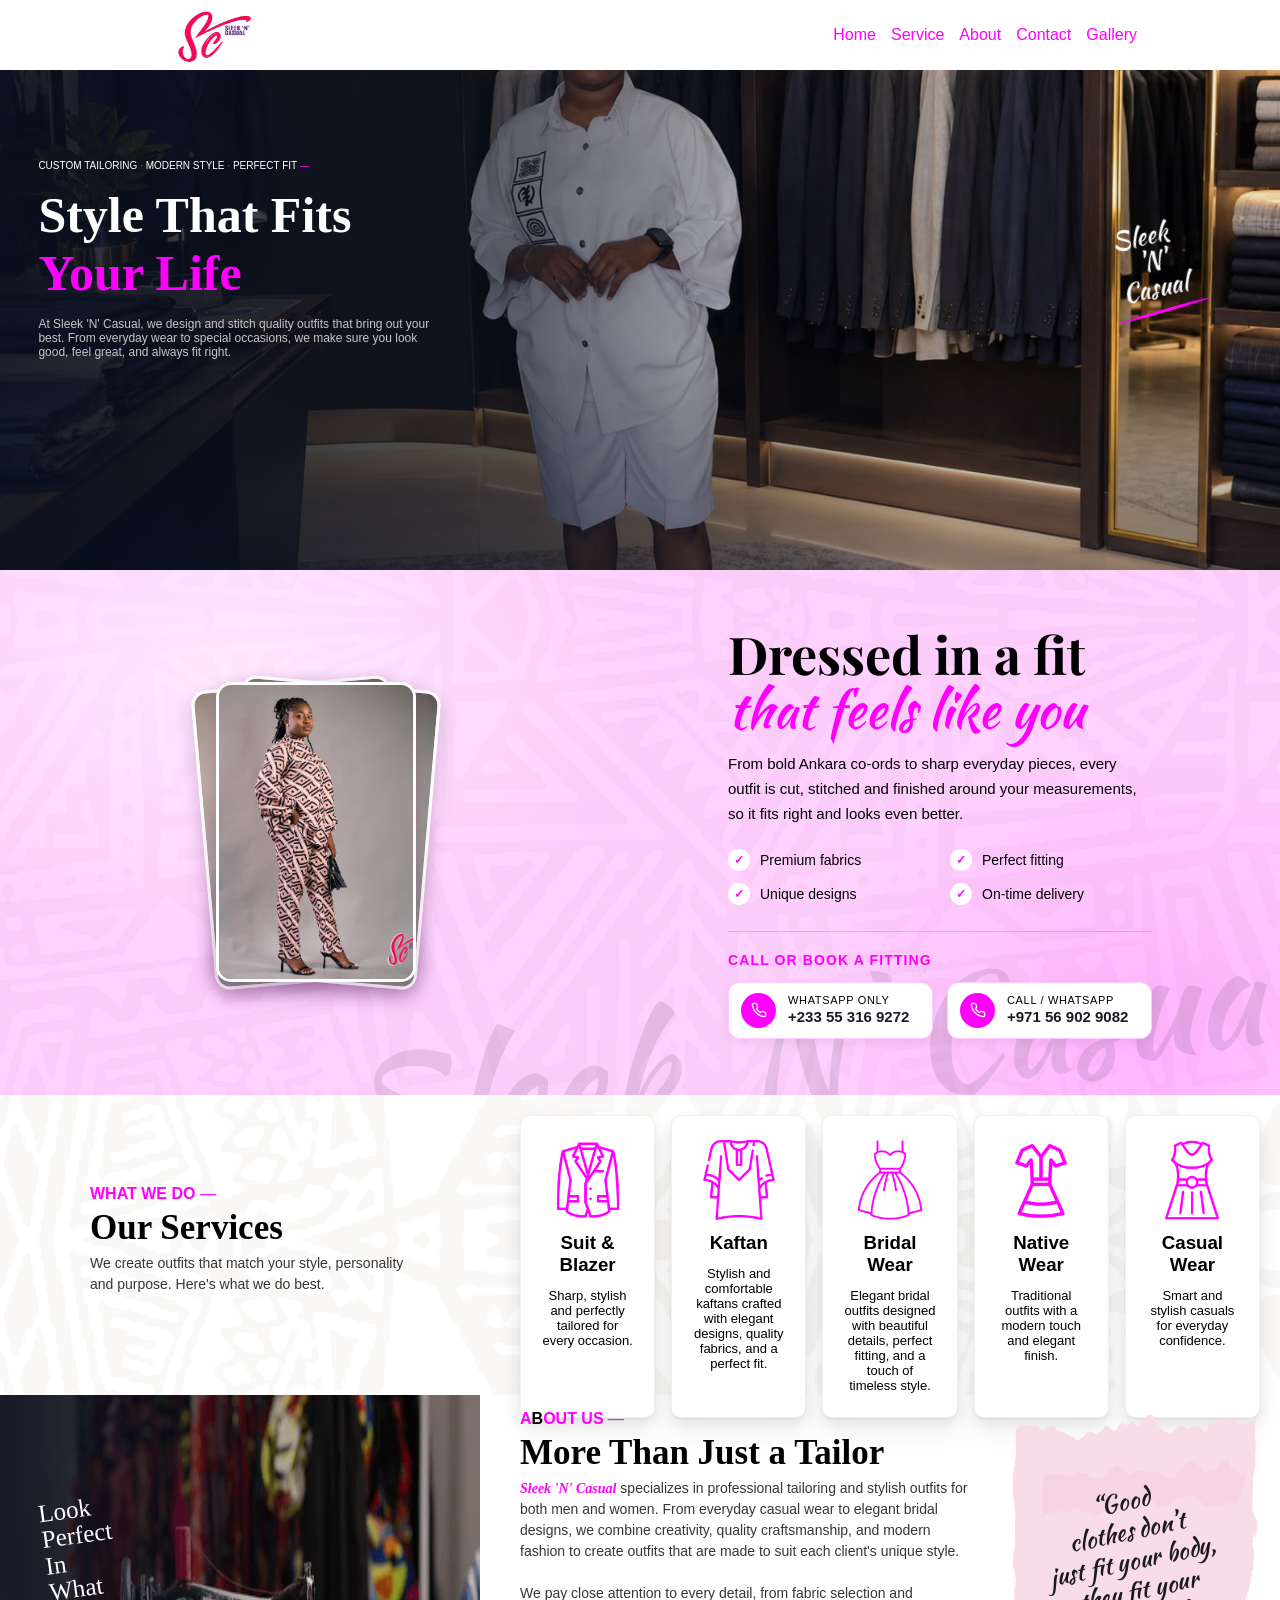
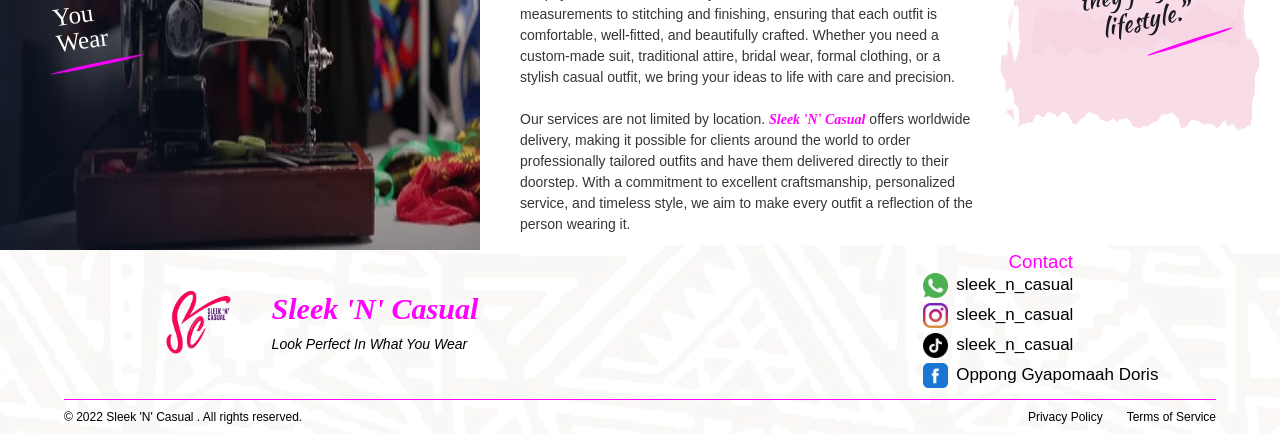
<file: index.html>
<!DOCTYPE html>
<html lang="en">

<head>
  <meta charset="UTF-8">
  <meta name="viewport" content="width=device-width, initial-scale=1.0">
  <title>Sleek 'N' Casual</title>
  <link rel="preconnect" href="https://fonts.googleapis.com">
  <link rel="preconnect" href="https://fonts.gstatic.com" crossorigin>
  <link href="https://fonts.googleapis.com/css2?family=Kaushan+Script&display=swap" rel="stylesheet">
  <link rel="preconnect" href="https://fonts.googleapis.com">
  <link rel="preconnect" href="https://fonts.gstatic.com" crossorigin>
  <link href="https://fonts.googleapis.com/css2?family=Kaushan+Script&family=Playfair+Display:wght@700&display=swap"
    rel="stylesheet">
  <link rel="stylesheet" href="https://cdnjs.cloudflare.com/ajax/libs/font-awesome/4.7.0/css/font-awesome.min.css">
  <link rel="stylesheet" href="main.css">
  <link rel="stylesheet" href="header.css">
  <link rel="stylesheet" href="style.css">
  <link rel="stylesheet" href="footer.css">
  <link rel="icon" href="images/icon/icon.png">
  <script defer src="home.js"></script>
  <script defer src="header.js"></script>
  <script defer src="gallery.js"></script>
  <script defer src="footer.js"></script>
</head>

<body>

  <header>
    <div class="img-container" id="img-container"></div>

    <nav id="nav"></nav>

    <button class="menu-btn" id="menu-btn" aria-label="Menu" aria-expanded="false">
      <span></span><span></span><span></span>
    </button>
  </header>

  <main>

    <section id="display" class="display">

      <div class="image-overlay"></div>

      <div class="track" id="track"></div>

      <div class="text-track" id="text-track"></div>

      <div class="name" id="name"></div>

    </section>

    <section class="cards-section">
      <div class="stack" id="stack">
        <div class="card c1" id="c1"></div>
        <div class="card c2" id="c2"></div>
        <div class="card c3" id="c3"></div>
      </div>

      <div class="right-side">

        <div id="the-move-up-text">
        </div>


        <!-- NEW: Tele block -->
        <div class='card-tele moveup' id="card-tele"></div>

      </div>



    </section>

    <section class="services-container" id="services-container">
      <div class="our-services" id="our-services"></div>
      <div class="services-text">
        <div class="card1" id="card1"></div>
        <div class="card1" id="card2"></div>
        <div class="card1" id="card3"></div>
        <div class="card1" id="card4"></div>
        <div class="card1" id="card5"></div>
      </div>
    </section>

    <section class="about-container" id="about">

      <div class="about-image-container" id="about-image-containe"></div>

      <div class="about-text-container reveal">

        <div class="about-text" id="about-text"></div>

        <div class="quote-panel" id="quote-panel"></div>

      </div>

    </section>

  </main>

  <footer id="contact" class="footer-container">

    <div class="contact-container">

      <div class="brand-name-logo" id="brand-name-logo"></div>

      <div class="contact-details" id="contact-details"></div>

    </div>

    <hr style="color: #ff00ff;">

    <div class="footer-bottom" id="footer-bottom"></div>

  </footer>

</body>

</html>
</file>
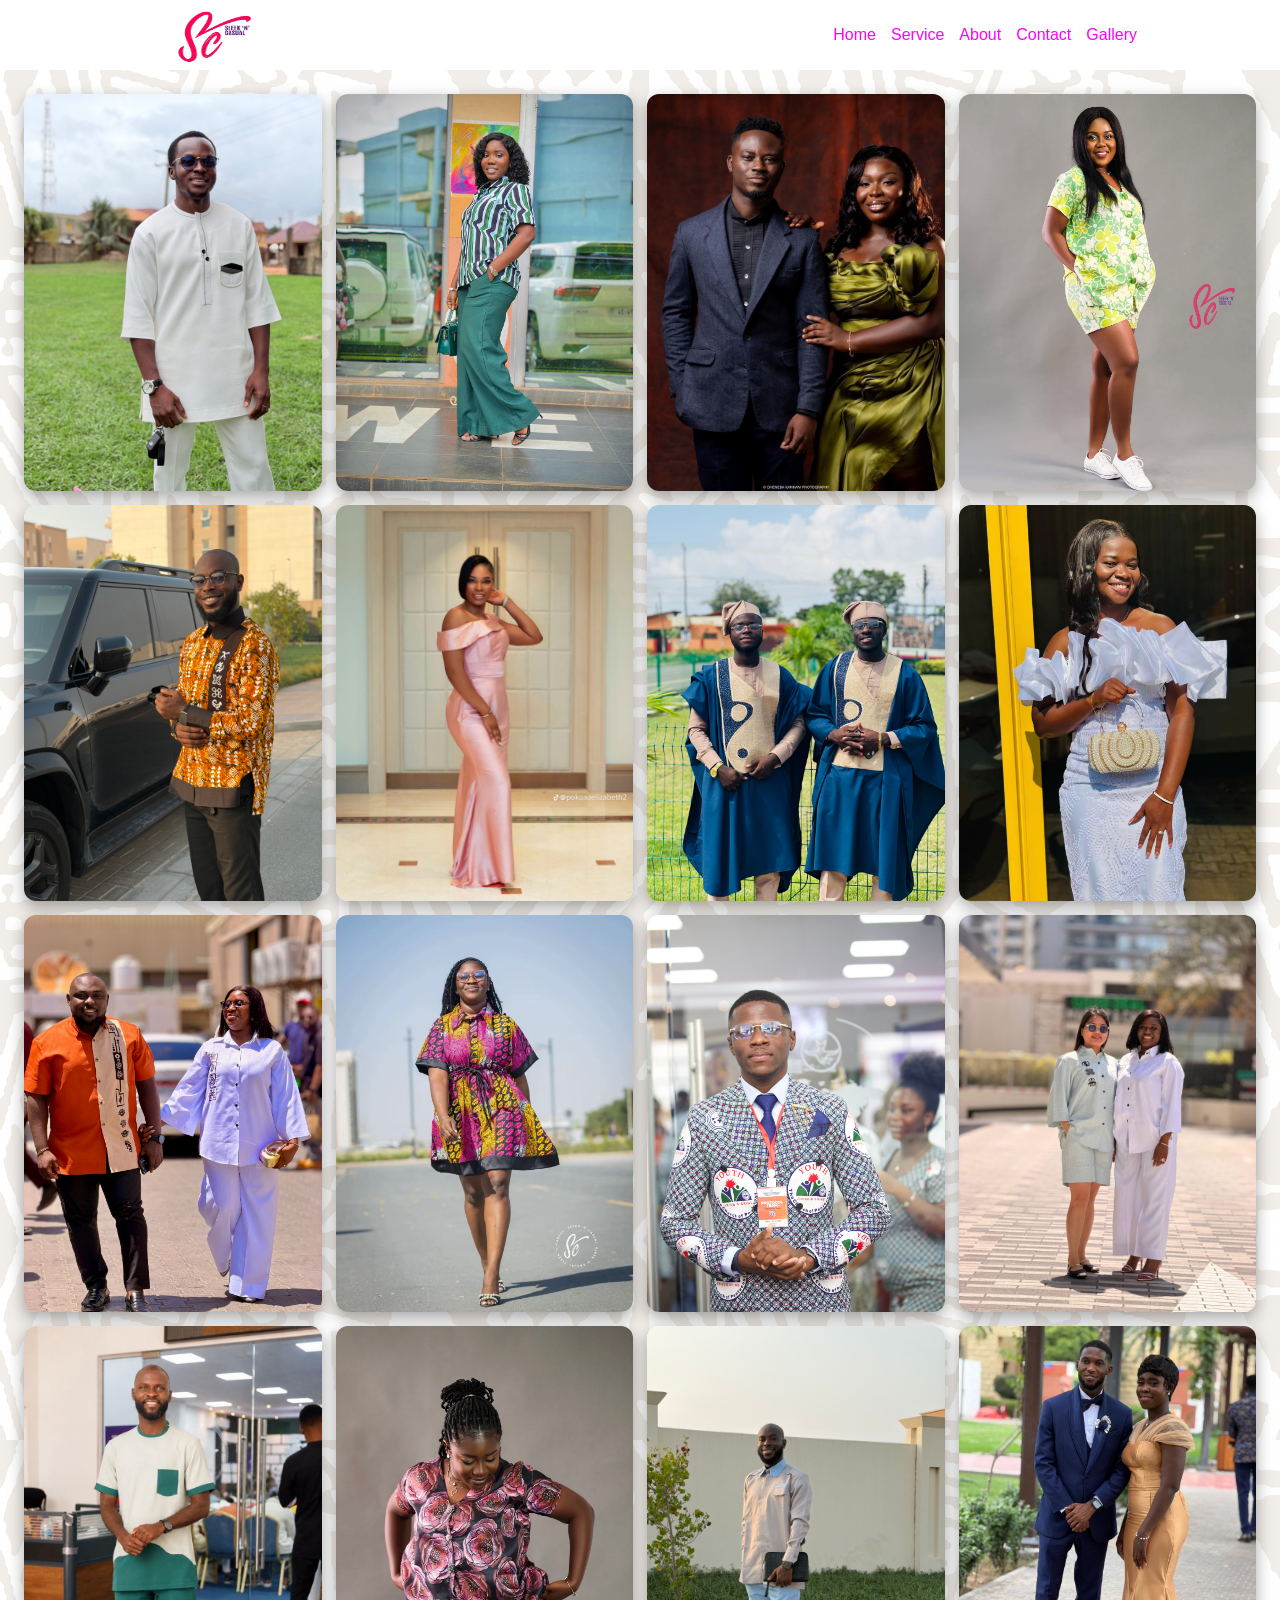
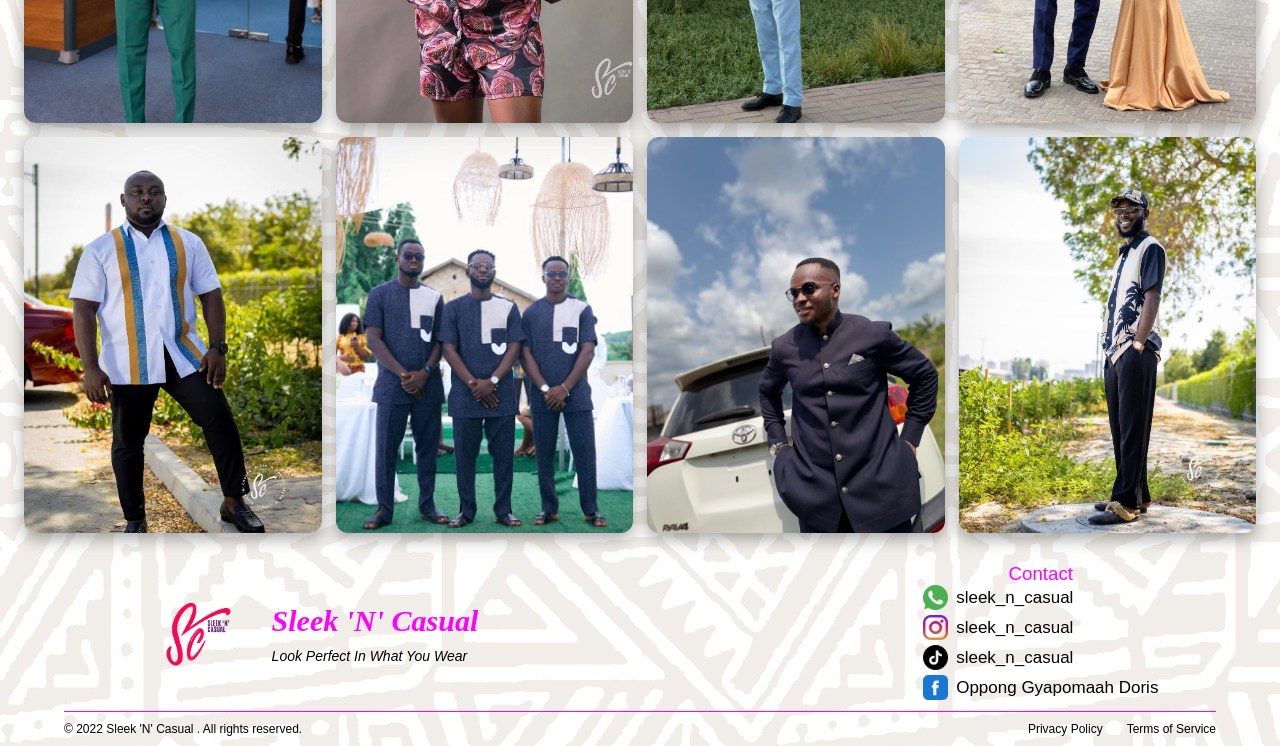
<file: gallery.html>
<!DOCTYPE html>
<html lang="en">

<head>
  <meta charset="UTF-8">
  <meta name="viewport" content="width=device-width, initial-scale=1.0">
  <title>Gallery</title>
  <link rel="preconnect" href="https://fonts.googleapis.com">
  <link rel="preconnect" href="https://fonts.gstatic.com" crossorigin>
  <link href="https://fonts.googleapis.com/css2?family=Kaushan+Script&display=swap" rel="stylesheet">
  <link rel="preconnect" href="https://fonts.googleapis.com">
  <link rel="preconnect" href="https://fonts.gstatic.com" crossorigin>
  <link href="https://fonts.googleapis.com/css2?family=Kaushan+Script&family=Playfair+Display:wght@700&display=swap"
    rel="stylesheet">
  <link rel="stylesheet" href="https://cdnjs.cloudflare.com/ajax/libs/font-awesome/4.7.0/css/font-awesome.min.css">
  <link rel="stylesheet" href="main.css">
  <link rel="stylesheet" href="header.css">
  <link rel="stylesheet" href="gallery.css">
  <link rel="stylesheet" href="footer.css">
  <link rel="icon" href="images/icon/icon.png">
  <script defer src="home.js"></script>
  <script defer src="header.js"></script>
  <script defer src="gallery.js"></script>
  <script defer src="footer.js"></script>
</head>

<body>

  <header>
    <div class="img-container" id="img-container"></div>

    <nav id="nav"></nav>

    <button class="menu-btn" id="menu-btn" aria-label="Menu" aria-expanded="false">
      <span></span><span></span><span></span>
    </button>
  </header>
  <main>

    <div class="gallery">

      <div class="card" id="gallery-card1"></div>
      <div class="card" id="gallery-card2"></div>
      <div class="card" id="gallery-card3"></div>
      <div class="card" id="gallery-card4"></div>
      <div class="card" id="gallery-card5"></div>
      <div class="card" id="gallery-card6"></div>
      <div class="card" id="gallery-card7"></div>
      <div class="card" id="gallery-card8"></div>
      <div class="card" id="gallery-card9"></div>
      <div class="card" id="gallery-card10"></div>
      <div class="card" id="gallery-card11"></div>
      <div class="card" id="gallery-card12"></div>
      <div class="card" id="gallery-card13"></div>
      <div class="card" id="gallery-card14"></div>
      <div class="card" id="gallery-card15"></div>
      <div class="card" id="gallery-card16"></div>
      <div class="card" id="gallery-card17"></div>
      <div class="card" id="gallery-card18"></div>
      <div class="card" id="gallery-card19"></div>
      <div class="card" id="gallery-card20"></div>

    </div>
  </main>

  <footer id="contact" class="footer-container">

    <div class="contact-container">

      <div class="brand-name-logo" id="brand-name-logo"></div>

      <div class="contact-details" id="contact-details"></div>

    </div>

    <hr style="color: #ff00ff;">

    <div class="footer-bottom" id="footer-bottom"></div>

  </footer>

</body>

</html>
</file>
<file: main.css>
* {
  font-family: Arial, Helvetica, sans-serif;
  box-sizing: border-box;
  margin: 0;
  padding: 0;
}

html {
  scroll-behavior: smooth;
}

body {
  background:
    linear-gradient(rgba(255, 255, 255, 0.7), rgba(255, 255, 255, 0.7)),
    url('images/icon/background.jpg');
  height: 100%;
  width: 100%;
}

a {
  text-decoration: none;
  color: initial;
}

main {
  padding-top: 70px;
}
</file>
<file: header.css>
html {
  scroll-padding-top: 70px;
  /* links like #about stop below the fixed header, not under it */
}

header {
  position: fixed;
  top: 0;
  left: 0;
  box-sizing: border-box;
  /* padding no longer adds to the 100% width */
  display: flex;
  justify-content: space-between;
  align-items: center;
  height: 70px;
  width: 100%;
  padding: 0 10%;
  background-color: white;
  z-index: 5;
}

header .logo {
  display: block;
  width: 170px;
  height: 120px;
}

nav a {
  margin-right: 15px;
  font-family: Impact, Haettenschweiler, 'Arial Narrow Bold', sans-serif;
  color: #ff00ff;
  text-decoration: none;
}

/* hamburger button: hidden on desktop */
.menu-btn {
  display: none;
  flex-direction: column;
  justify-content: center;
  gap: 5px;
  width: 40px;
  height: 40px;
  padding: 8px;
  background: none;
  border: none;
  cursor: pointer;
}

.menu-btn span {
  display: block;
  height: 3px;
  width: 100%;
  background: #ff00ff;
  border-radius: 2px;
  transition: transform 0.3s ease, opacity 0.3s ease;
}

/* ================= 1100px and below ================= */
@media (max-width: 1100px) {
  header {
    padding: 0 5%;
  }

  header .logo {
    width: 150px;
    height: 105px;
  }

  nav a {
    margin-right: 12px;
    font-size: 15px;
  }
}

/* ================= 760px and below: hamburger menu ================= */
@media (max-width: 760px) {
  .menu-btn {
    display: flex;
  }

  header .logo {
    width: 120px;
    height: 84px;
  }

  /* the links become a dropdown under the header */
  nav {
    position: absolute;
    top: 70px;
    left: 0;
    width: 100%;
    display: flex;
    flex-direction: column;
    background: white;
    max-height: 0;
    /* closed */
    overflow: hidden;
    transition: max-height 0.4s ease;
    box-shadow: 0 10px 20px rgba(0, 0, 0, 0.12);
  }

  nav a {
    margin: 0;
    padding: 16px 5%;
    font-size: 18px;
    border-top: 1px solid rgba(255, 0, 255, 0.15);
  }

  header.open nav {
    max-height: 400px;
  }

  /* open */

  /* the three lines turn into an X */
  header.open .menu-btn span:nth-child(1) {
    transform: translateY(8px) rotate(45deg);
  }

  header.open .menu-btn span:nth-child(2) {
    opacity: 0;
  }

  header.open .menu-btn span:nth-child(3) {
    transform: translateY(-8px) rotate(-45deg);
  }
}

/* ================= 460px and below ================= */
@media (max-width: 460px) {
  header {
    padding: 0 4%;
  }

  header .logo {
    width: 100px;
    height: 70px;
  }

  .menu-btn {
    width: 36px;
    height: 36px;
  }

  nav a {
    padding: 14px 4%;
    font-size: 16px;
  }
}
</file>
<file: style.css>
.display {
  position: relative;
  width: 100%;
  height: 500px;
  overflow: hidden;
}

.track {
  display: flex;
  width: 100%;
  height: 500px;
}

.track img {
  flex: 0 0 100%;
  width: 100%;
  height: 500px;
  object-fit: cover;
  object-position: center;
}

.text-track {
  position: absolute;
  color: black;
  margin: 40px 0 40px 3%;
  inset: 0;
  z-index: 2;
  top: 10%;
  /* above the overlay */
}

.list {
  color: #ffffff;
  text-transform: uppercase;
  font-size: 10px;
  font-weight: 200;
  margin-bottom: 15px;
}

.dot,
.dash {
  font-weight: 100;
  color: #ff00ff;
}

.head,
.head1 {
  color: white;
  width: 350px;
  font-size: 50px;
  font-family: 'Times New Roman';
  font-weight: bold;
  margin-bottom: 15px;
}

.head1 {
  color: #ff00ff;
}

.description {
  font-size: 12px;
  width: 400px;
  color: rgb(199, 199, 199)
}

.name {
  position: absolute;
  top: 30%;
  right: 6%;
  z-index: 2;
  color: #fff;
  pointer-events: none;
  transform: rotate(-12deg);
  /* the tilt */
}

.name h2 {
  margin: 0;
  font-weight: 400;
  font-size: 25px;
  line-height: 1.05;
  text-transform: none;
  /* script looks best in normal case */
  letter-spacing: 0;
}

/* stagger the three lines */
.name h2 span {
  display: block;
  font-family: 'Kaushan Script', cursive;
}

.name .w2 {
  padding-left: 22px;
}

/* pink swoosh underline */
.name::after {
  content: "";
  display: block;
  width: 95px;
  height: 3px;
  margin: 10px 0 0 -10px;
  background: #ff00ff;
  border-radius: 50%;
  opacity: 0;
  transform: translateX(-40px) rotate(-4deg);
  /* start: left, tilted */
  animation: lineright 0.5s ease-out 0.05s forwards;
}

.image-overlay {
  position: absolute;
  inset: 0;
  z-index: 1;
  background:
    linear-gradient(90deg, rgba(9, 16, 31, 0.9) 0%, rgba(9, 16, 31, 0.62) 42%, rgba(9, 16, 31, 0.08) 75%),
    linear-gradient(0deg, rgba(9, 16, 31, 0.35), transparent 45%);
  pointer-events: none;
}

.cards-section {
  --shadow: rgba(60, 0, 70, 0.22);
  position: relative;
  width: 100%;
  min-height: 500px;
  display: grid;
  grid-template-columns: repeat(2, 1fr);
  align-items: center;
  gap: 80px;
  padding: 56px 56px 56px 40px;
  overflow: hidden;
  color: #1a1a22;
  background:
    radial-gradient(600px 400px at 18% 20%, rgba(255, 255, 255, 0.55), transparent 70%),
    radial-gradient(500px 420px at 90% 90%, rgba(255, 0, 255, 0.14), transparent 70%),
    rgba(255, 0, 255, 0.18);
}

/* faint brand name in the corner */
.cards-section::after {
  content: "Sleek 'N' Casual";
  position: absolute;
  right: -20px;
  bottom: -30px;
  font-family: 'Kaushan Script', cursive;
  font-size: 150px;
  line-height: 1;
  white-space: nowrap;
  opacity: 0.1;
  transform: rotate(-8deg);
  pointer-events: none;
}

/* ---------- your cards (unchanged behavior) ---------- */
.stack {
  position: relative;
  width: 200px;
  height: 300px;
  cursor: pointer;
  place-self: center;
}

.card {
  position: absolute;
  inset: 0;
  border-radius: 15px;
  overflow: hidden;
  border: 3px solid #fff;
  /* white frame from the new design */
  box-shadow: 0 8px 20px var(--shadow);
  transform-origin: 50% 100%;
  transition: transform 1.5s cubic-bezier(0.34, 1.56, 0.64, 1),
    box-shadow 0.5s ease;
}

.c1 {
  transform: rotate(-5deg);
}

.c2 {
  transform: rotate(5deg);
}

.c3 {
  transform: rotate(0deg);
  z-index: 1;
}

.card img {
  width: 100%;
  height: 100%;
  object-fit: cover;
  display: block;
}

/* Fan out when the stack is hovered */
.stack:hover .c1 {
  transform: translateX(-90px) rotate(-22deg);
}

.stack:hover .c2 {
  transform: translateX(90px) rotate(22deg);
}

.stack:hover .c3 {
  transform: translateY(-18px) rotate(0deg);
}

/* ---------- text ---------- */
.right-side {
  position: relative;
  z-index: 2;
  max-width: 480px;
  padding-left: 56px;
}

.right-side h2 {
  font-family: 'Playfair Display', Georgia, serif;
  font-size: clamp(34px, 4.4vw, 52px);
  line-height: 1.08;
  margin: 0 0 14px;
  color: black;
}

.right-side h2 em {
  display: block;
  font-family: 'Kaushan Script', cursive;
  font-style: normal;
  font-weight: 400;
  color: #ff00ff;
}

.lead {
  font-size: 15px;
  line-height: 1.65;
  color: rgba(255, 255, 255, 0.82);
  margin: 0 0 22px;
  max-width: 440px;
  color: black;
}

.right-side ul {
  list-style: none;
  margin: 0;
  padding: 0;
  display: grid;
  grid-template-columns: 1fr 1fr;
  gap: 12px 20px;
  color: black;
}

.right-side li {
  display: flex;
  align-items: center;
  gap: 10px;
  font-size: 14px;
  font-weight: 500;
}

/* white circle with a pink tick */
.right-side li::before {
  content: "✓";
  flex: none;
  width: 22px;
  height: 22px;
  display: grid;
  place-items: center;
  border-radius: 50%;
  background: #fff;
  color: #ff00ff;
  font-size: 12px;
  font-weight: 700;
}

/* Tele block */
/* contact block */
.card-tele {
  margin-top: 26px;
  padding-top: 20px;
  border-top: 1px solid rgba(255, 0, 255, 0.25);
  max-width: 550px;
}

.card-tele h5 {
  margin: 0 0 14px;
  font-size: 14px;
  text-transform: uppercase;
  letter-spacing: 0.08em;
  color: #ff00ff;
}

.tele-cards {
  display: flex;
  gap: 14px;
}

.tele-card {
  flex: 1;
  display: flex;
  align-items: center;
  gap: 12px;
  padding: 10px 12px;
  background: #fff;
  border: 1px solid rgba(255, 0, 255, 0.2);
  border-radius: 12px;
  text-decoration: none;
  color: #1a1a22;
  box-shadow: 0 4px 12px rgba(0, 0, 0, 0.06);
  transition: transform 0.25s ease, box-shadow 0.25s ease, border-color 0.25s ease;
}

.tele-card:hover {
  transform: translateY(-3px);
  border-color: #ff00ff;
  box-shadow: 0 10px 20px rgba(255, 0, 255, 0.18);
}

.tele-icon {
  flex: none;
  display: grid;
  place-items: center;
  width: 35px;
  height: 35px;
  border-radius: 50%;
  background: #ff00ff;
  color: #fff;
}

.tele-icon svg {
  width: 16px;
  height: 16px;
}

.tele-info {
  display: flex;
  flex-direction: column;
  line-height: 1.3;
}

.tele-info small {
  font-size: 11px;
  text-transform: uppercase;
  letter-spacing: 0.06em;
  color: black;
}

.tele-info strong {
  font-size: 15px;
  font-weight: 600;
}

.services-container {
  display: grid;
  grid-template-columns: 500px 1fr;
  width: 100%;
  height: 300px;
}

.our-services {
  padding: 18%;
}

.our-services h4,
.about-text h4 {
  text-transform: uppercase;
  color: #ff00ff;
  font-size: 16px;
  margin-bottom: 5px;
}

.our-services h2,
.about-text h2 {
  font-family: 'Times New Roman';
  font-size: 35px;
  margin-bottom: 5px;
}

.our-services p,
.about-text p {
  font-size: 14px;
  line-height: 1.5;
  color: #363636;
  max-width: 400px;
}

.services-text {
  display: grid;
  grid-template-columns: repeat(5, 1fr);
  gap: 16px;
  padding: 20px;
}

.services-text>div {
  /* only the 5 cards */
  background-color: white;
  border-radius: 10px;
  padding: 24px 20px;
  text-align: center;
  display: flex;
  flex-direction: column;
  align-items: center;
  gap: 12px;
  border: 1px solid rgba(0, 0, 0, 0.05);
  /* thin edge so the card shows on white */
  box-shadow:
    0 1px 2px rgba(0, 0, 0, 0.06),
    0 6px 14px rgba(0, 0, 0, 0.07),
    0 16px 32px rgba(0, 0, 0, 0.06);
}

.services-text img {
  width: 80px;
  height: 80px;
}

.services-text p {
  font-size: 13px;
}

.about-container {
  background-color: #ffffff;
  height: 500px;
  width: 100%;
  height: 450px;
  display: grid;
  grid-template-columns: repeat(2, 1fr);
}

.about-image-container {
  position: relative;
  /* the overlay now measures against this box */
  overflow: hidden;
}

.about-image-container img {
  display: block;
  width: 100%;
  height: 100%;
  object-position: center;
}

.image-overlay2 {
  position: absolute;
  inset: 0;
  z-index: 1;
  background:
    linear-gradient(90deg, rgba(9, 16, 31, 0.9) 0%, rgba(9, 16, 31, 0.62) 30%, rgba(9, 16, 31, 0.08) 70%),
    linear-gradient(0deg, rgba(9, 16, 31, 0.35), transparent 45%);
  pointer-events: none;
}

.motor {
  position: absolute;
  top: 22%;
  left: 10%;
  z-index: 2;
  color: #fff;
  pointer-events: none;
  transform: rotate(-8deg);
  /* the tilt */
}

.motor h2 {
  width: 20px;
  text-align: center;
  margin: 0;
  font-weight: 400;
  font-size: 25px;
  line-height: 1.05;
  text-transform: none;
  /* script looks best in normal case */
  letter-spacing: 0;
  font-family: 'Times New Roman';
}

/* pink swoosh underline */
.motor::after {
  content: "";
  display: block;
  width: 95px;
  height: 3px;
  margin: 10px 0 0 -10px;
  background: #ff00ff;
  border-radius: 50%;
  opacity: 0;
  transform: translateX(-40px) rotate(-4deg);
  /* start: left, tilted */
  animation: lineright 0.5s ease-out 0.05s forwards;
}

.about-text-container {
  display: flex;
  justify-content: space-between;
}

.about-text {
  padding: 15px 10px 15px 40px;
}

.about-text h4 {
  color: #ff00ff;
  text-transform: uppercase;
}

.only-b {
  color: black;
}

.about-text h2 {
  width: 400px;
}

.about-text p {
  max-width: 550px;
}

.brand-name {
  color: #ff00ff;
  font-family: 'Times New Roman';
  font-weight: bold;
  font-style: italic;
}

/* quote-panel  */
.quote-panel {
  position: relative;
  width: 350px;
  max-width: 100%;
  /* shrinks on small screens */
  height: 350px;
  display: grid;
  place-items: center;
  overflow: hidden;
}

.brush {
  position: absolute;
  inset: 0;
  width: 100%;
  height: 100%;
}

.quote {
  position: relative;
  z-index: 1;
  transform: rotate(-12deg);
  font-size: 24px;
  line-height: 1.25;
  text-align: center;
  color: #1a1a22;
}

.quote,
.quote p {
  font-family: 'Kaushan Script', cursive;
}

.quote p {
  margin: 0;
}

.quote::after {
  content: "";
  display: block;
  width: 90px;
  height: 3px;
  margin: 14px 0 0 auto;
  background: #ff00ff;
  border-radius: 50%;
  transform: rotate(-6deg);
}

/* Animations */
.moveright {
  opacity: 0;
  transform: translate(var(--x, -40px), var(--y, 0));
  animation: moveright 0.5s ease-out forwards;
  animation-delay: var(--delay, 0s);
}

.list.moveright {
  animation-delay: 0.02s;
}

.head.moveright {
  animation-delay: 0.07s;
}

.description.moveright {
  animation-delay: 0.1s;
}

@keyframes moveright {
  100% {
    opacity: 1;
    transform: translate(0, 0);
  }
}

@keyframes lineright {
  100% {
    opacity: 1;
    transform: translateX(0) rotate(-4deg);
    /* end: in place, same tilt */
  }
}

.moveup {
  opacity: 0;
  transform: translateY(30px);
  animation: moveup 0.5s ease-out forwards;
  animation-delay: var(--delay, 0s);
}

@keyframes moveup {
  100% {
    opacity: 1;
    transform: translateY(0px);
  }
}

.right-side h2.moveup {
  animation-delay: 0.05s;
}

.right-side .lead.moveup {
  animation-delay: 0.15s;
}

.right-side ul.moveup {
  animation-delay: 0.25s;
}

.services-container {
  opacity: 0;
  transform: translateY(100px);
  transition: opacity 0.8s ease-out, transform 0.8s ease-out;
}

.services-container.show {
  opacity: 1;
  transform: translateY(0);
}

.reveal {
  opacity: 0;
  transform: translateX(-60px);
  /* waiting on the left */
  transition: opacity 0.7s ease-out, transform 0.7s ease-out;
}

.reveal.show {
  opacity: 1;
  transform: translateX(0);
  /* slides right into place */
}

/* ================= 1100px and below ================= */
@media (max-width: 1100px) {

  /* stack spreads when the .spread class is added by scrolling */
  .stack.spread .c1 {
    transform: translateX(-90px) rotate(-22deg);
  }

  .stack.spread .c2 {
    transform: translateX(90px) rotate(22deg);
  }

  .stack.spread .c3 {
    transform: translateY(-18px) rotate(0deg);
  }

  /* hero */
  .display {
    height: 460px;
  }

  .text-track {
    top: 15%;
  }

  .track,
  .track img {
    height: 100%;
  }

  .head,
  .head1 {
    font-size: 42px;
  }

  .head {
    width: auto;
    max-width: 380px;
  }

  .description {
    width: auto;
    max-width: 380px;
  }

  .name {
    right: 6%;
  }

  /* pink section: 2 columns -> 2 rows */
  .cards-section {
    grid-template-columns: 1fr;
    min-height: auto;
    gap: 40px;
    padding: 48px 32px;
    text-align: center;
  }

  .cards-section::after {
    font-size: 100px;
  }

  .right-side {
    margin: 0 auto;
    padding-left: 0;
  }

  .lead {
    margin-left: auto;
    margin-right: auto;
  }

  .right-side ul {
    justify-items: start;
    max-width: 380px;
    margin: 0 auto;
  }

  /* services: all rows */
  .services-container {
    grid-template-columns: 1fr;
    height: auto;
  }

  .our-services {
    padding: 40px 6% 10px;
  }

  .services-text {
    grid-template-columns: 1fr;
    /* every card on its own row */
    max-width: 520px;
    margin: 0 auto;
    padding: 20px 20px 40px;
  }

  /* about: 2 columns -> 2 rows */
  .about-container {
    grid-template-columns: 1fr;
    height: auto;
  }

  .about-image-container {
    height: 320px;
  }

  .about-image-container img {
    object-fit: cover;
  }

  .about-text {
    padding: 30px 5%;
  }

  .about-text h2 {
    width: auto;
  }

  .about-text p {
    max-width: 100%;
  }
}

/* ================= 760px and below ================= */
@media (max-width: 760px) {

  /* stack: smaller, so the spread fits on a phone */
  .stack {
    width: 180px;
    height: 270px;
  }

  .stack:hover .c1,
  .stack.spread .c1 {
    transform: translateX(-80px) rotate(-22deg);
  }

  .stack:hover .c2,
  .stack.spread .c2 {
    transform: translateX(80px) rotate(22deg);
  }

  .stack:hover .c3,
  .stack.spread .c3 {
    transform: translateY(-14px) rotate(0deg);
  }

  /* hero */
  .display {
    height: 420px;
  }

  .text-track {
    margin: 28px 5%;
    top: 17%;
  }

  .head,
  .head1 {
    font-size: 34px;
  }

  .head {
    max-width: 300px;
  }

  .description {
    max-width: 300px;
  }

  .name {
    top: 30%;
    right: 7%;
  }

  .name h2 {
    font-size: 20px;
  }

  .name::after {
    width: 75px;
  }

  /* pink section */
  .cards-section {
    padding: 40px 20px;
    gap: 32px;
  }

  .cards-section::after {
    font-size: 80px;
  }

  .lead {
    font-size: 14px;
  }

  .about-tele {
    max-width: 100%;
  }

  /* services + about */
  .our-services h2,
  .about-text h2 {
    font-size: 30px;
  }

  .about-image-container {
    height: 280px;
  }

  .motor h2 {
    font-size: 22px;
  }

  .about-text-container {
    flex-direction: column;
    align-items: center;
  }

  .about-text {
    padding: 24px 6%;
  }

  .quote-panel {
    width: 300px;
    height: 300px;
  }

  .quote {
    font-size: 21px;
  }
}

/* ================= 460px and below ================= */
@media (max-width: 460px) {

  /* stack: smallest */
  .stack {
    width: 140px;
    height: 210px;
  }

  .card {
    border-radius: 12px;
  }

  .stack:hover .c1,
  .stack.spread .c1 {
    transform: translateX(-52px) rotate(-22deg);
  }

  .stack:hover .c2,
  .stack.spread .c2 {
    transform: translateX(52px) rotate(22deg);
  }

  .stack:hover .c3,
  .stack.spread .c3 {
    transform: translateY(-10px) rotate(0deg);
  }

  /* hero */
  .display {
    height: 400px;
  }

  .text-track {
    margin: 22px 5%;
    top: 20%;
  }

  .list {
    font-size: 9px;
  }

  .head,
  .head1 {
    font-size: 28px;
  }

  .head {
    max-width: 230px;
  }

  .description {
    max-width: 240px;
    font-size: 11px;
  }

  .name {
    top: 35%;
    right: 6%;
  }

  .name h2 {
    font-size: 16px;
  }

  .name::after {
    width: 60px;
  }

  /* pink section */
  .cards-section {
    padding: 32px 14px;
    gap: 24px;
  }

  .cards-section::after {
    font-size: 56px;
  }

  .lead {
    font-size: 13px;
  }

  .right-side ul {
    grid-template-columns: 1fr;
    max-width: 220px;
  }

  .tele-cards {
    flex-direction: column;
    place-items: center;
  }

  /* cards stack, one per row */
  .tele-info strong {
    font-size: 14px;
  }

  .right-side li {
    font-size: 13px;
  }

  /* services */
  .our-services h4,
  .about-text h4 {
    font-size: 14px;
  }

  .our-services h2,
  .about-text h2 {
    font-size: 26px;
  }

  .our-services p,
  .about-text p {
    font-size: 13px;
  }

  .services-text {
    padding: 16px 14px 32px;
  }

  .services-text img {
    width: 64px;
    height: 64px;
  }

  /* about */
  .about-image-container {
    height: 230px;
  }

  .motor {
    top: 18%;
    left: 8%;
  }

  .motor h2 {
    font-size: 18px;
  }

  .motor::after {
    width: 70px;
  }

  .quote-panel {
    width: 260px;
    height: 260px;
  }

  .quote {
    font-size: 18px;
  }
}
</file>
<file: footer.css>
.footer-container {
  align-items: center;
  height: 150px;
  width: 100%;
  padding: 0 5%;
}

.contact-container {
  display: flex;
  justify-content: space-between;
  align-items: center;
  padding: 0 5%;
}

.brand-name-logo {
  display: flex;
  align-items: center;
}

.footer-logo img {
  width: 150px;
  height: 150px;
}

.footer-brand-name {
  font-size: 30px;
  font-family: 'Times New Roman';
  color: #ff00ff;
  margin-bottom: 10px;
}

.footer-motor {
  font-size: 14px;
  font-style: italic;
}

.contact-details h3 {
  text-align: center;
  font-family: Impact, Haettenschweiler, 'Arial Narrow Bold', sans-serif;
  color: #ff00ff;
  font-weight: 400;
}

.facebook-container,
.whatsapp-container,
.instagram-container,
.tiktok-container {
  display: flex;
  flex-direction: row;
  /* logo and text side by side */
  flex-wrap: nowrap;
  /* never drop to the next line */
  align-items: center;
  gap: 8px;
  /* space between logo and text */
  font-size: 20px;
  margin-bottom: 5px;
}

.contact-details img {
  display: block;
  /* removes the small gap images get under them */
  width: 25px;
  height: 25px;
}

.facebook-container a,
.whatsapp-container a,
.instagram-container a,
.tiktok-container a {
  display: inline-flex;
  /* stops a global "a { display: block }" from stacking them */
  align-items: center;
  width: auto;
  /* stops a global "a { width: 100% }" from stretching them */
  text-decoration: none;
  font-size: 17px;
}

hr {
  width: 100%;
  height: 1.2px;
  border: none;
  background-color: #ff00ff;
}

/* Footer bottom */
.footer-bottom {
  display: flex;
  justify-content: space-between;
  align-items: center;
  padding-top: 10px;
  padding-bottom: 10px;
}

.footer-bottom p,
.footer-bottom a {
  margin: 0;
  color: black;
  font-size: 12px;
  text-decoration: none;
}

.footer-bottom div {
  display: flex;
  gap: 24px;
}

.footer-bottom a:hover {
  color: #ff00ff;
}

/* ---------- 1100px and below ---------- */
@media (max-width: 1100px) {
  .footer-container {
    height: auto;
    padding: 18px 4%;
  }

  .contact-container {
    flex-wrap: nowrap;
    justify-content: space-between;
    gap: 24px;
    padding: 0 3%;
  }

  .footer-logo img {
    width: 120px;
    height: 120px;
  }

  .footer-brand-name {
    font-size: 27px;
    margin-bottom: 8px;
  }

  .footer-motor {
    font-size: 14px;
  }

  .contact-details h3 {
    font-size: 22px;
  }

  .facebook-container a,
  .whatsapp-container a,
  .instagram-container a,
  .tiktok-container a {
    font-size: 16px;
  }

  .contact-details img {
    width: 24px;
    height: 24px;
  }
}

/* ---------- 760px and below ---------- */
@media (max-width: 760px) {
  .footer-container {
    padding: 16px 4%;
  }

  .contact-container {
    gap: 14px;
    padding: 0;
  }

  .footer-logo img {
    width: 90px;
    height: 90px;
  }

  .footer-brand-name {
    font-size: 22px;
    margin-bottom: 6px;
  }

  .footer-motor {
    font-size: 12px;
  }

  .contact-details h3 {
    font-size: 18px;
    margin: 0 0 8px;
  }

  .facebook-container,
  .whatsapp-container,
  .instagram-container,
  .tiktok-container {
    gap: 7px;
    margin-bottom: 4px;
  }

  .facebook-container a,
  .whatsapp-container a,
  .instagram-container a,
  .tiktok-container a {
    font-size: 14px;
  }

  .contact-details img {
    width: 20px;
    height: 20px;
  }

  .footer-bottom div {
    gap: 14px;
  }
}

/* ---------- 460px and below ---------- */
@media (max-width: 460px) {
  .footer-container {
    padding: 14px 4%;
  }

  .contact-container {
    gap: 10px;
  }

  .brand-name-logo {
    flex-direction: column;
    /* logo above the name, still on the left side */
    align-items: flex-start;
  }

  .footer-logo img {
    width: 70px;
    height: 70px;
  }

  .footer-brand-name {
    font-size: 18px;
    margin-bottom: 3px;
  }

  .footer-motor {
    font-size: 11px;
  }

  .contact-details h3 {
    font-size: 15px;
    margin: 0 0 6px;
  }

  .facebook-container,
  .whatsapp-container,
  .instagram-container,
  .tiktok-container {
    gap: 6px;
    margin-bottom: 3px;
  }

  .facebook-container a,
  .whatsapp-container a,
  .instagram-container a,
  .tiktok-container a {
    font-size: 13px;
  }

  .contact-details img {
    width: 18px;
    height: 18px;
  }

  .footer-bottom p,
  .footer-bottom a {
    font-size: 11px;
  }

  .footer-bottom div {
    gap: 10px;
  }
}
</file>
<file: gallery.css>
body {
  background:
    linear-gradient(rgba(255, 255, 255, 0.2), rgba(255, 255, 255, 0.2)),
    url('images/icon/background.jpg');
  height: 100%;
  width: 100%;
}

/* equal-width columns */
.gallery {
  display: grid;
  grid-template-columns: repeat(4, 1fr);
  gap: 14px;
  padding: 24px;
}

/* equal-height cards (same width and height for every card) */
.gallery .card {
  position: relative;
  /* resets the fanned-card rules if you reuse the .card class */
  inset: auto;
  transform: none;
  transition: none;
  aspect-ratio: 3 / 4;
  /* change to 1 / 1 for squares, 4 / 5 for slightly taller */
  border-radius: 12px;
  box-shadow: 0 6px 16px rgba(0, 0, 0, 0.35);
  overflow: hidden;
}

.gallery .card img {
  width: 100%;
  height: 100%;
  object-fit: cover;
  /* fills the card, crops the extra instead of stretching */
  object-position: top;
  /* keeps heads in view, remove for centered crops */
  display: block;
  border-radius: 0;
  /* the card already rounds the corners */
}

/* responsive column count */
@media (max-width: 1100px) {
  .gallery {
    grid-template-columns: repeat(3, 1fr);
  }
}

@media (max-width: 760px) {
  .gallery {
    grid-template-columns: repeat(2, 1fr);
  }
}

@media (max-width: 460px) {
  .gallery {
    grid-template-columns: 1fr;
  }
}
</file>
